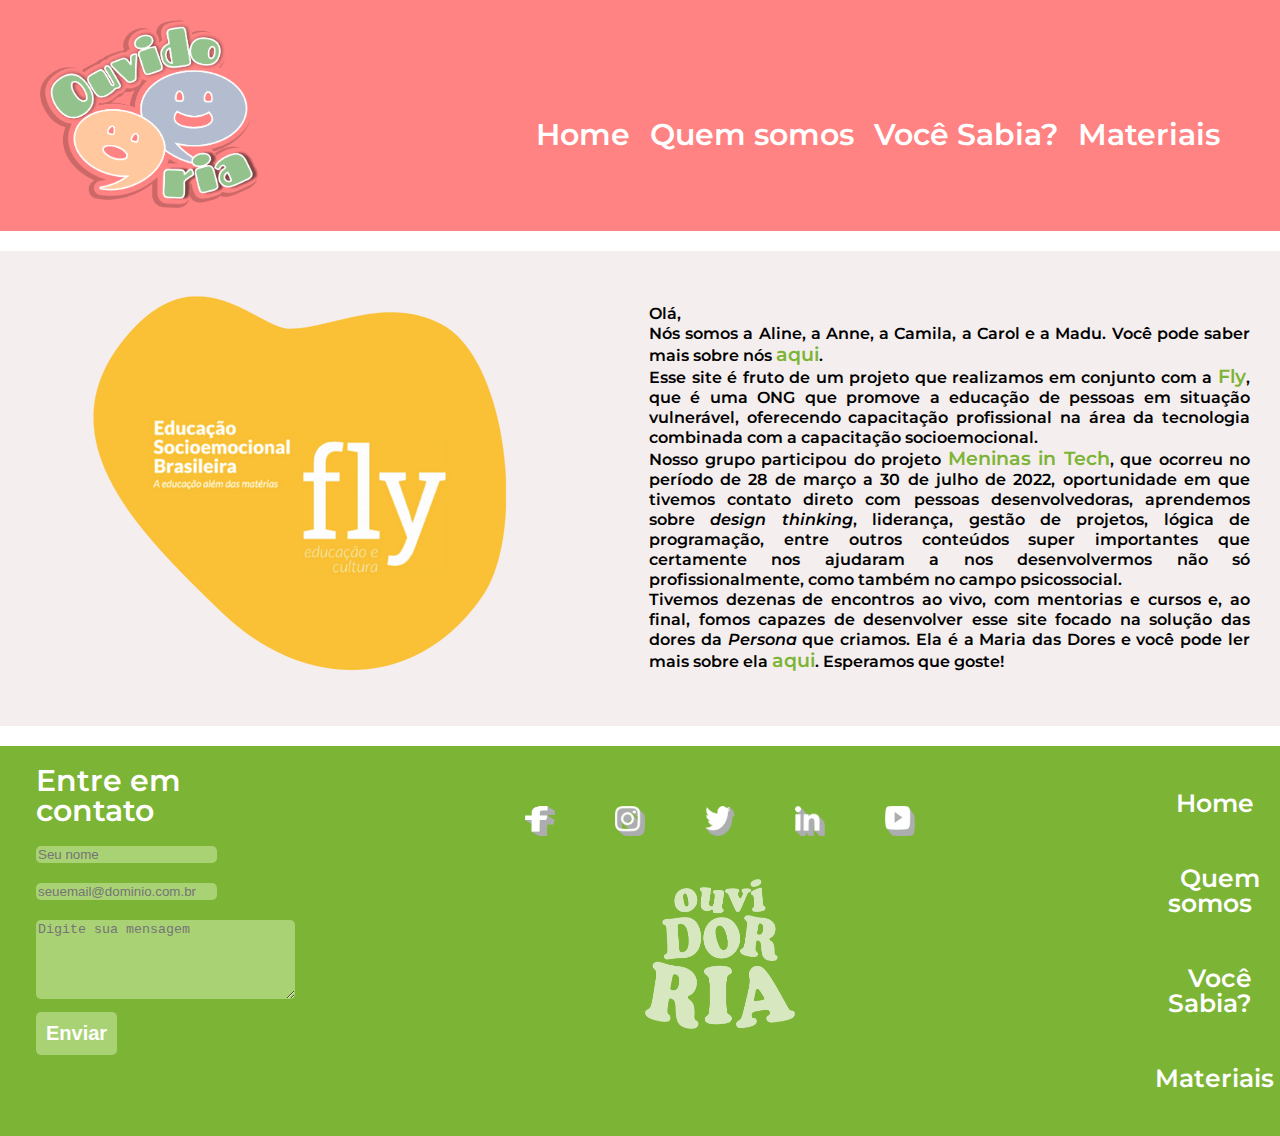
<file: src/index.html>
<!DOCTYPE html>
<html>
  <head>
    <meta charset="utf-8">
    <meta name="viewport" content="width=device-width, initial-scale=1">
    <title>Ouvidoria - MIT</title>
    <link href="https://fonts.googleapis.com/css?family=Open+Sans+Condensed:300|Sonsie+One" rel="stylesheet" type="text/css">
    <link rel="icon" href="./Ouvidoria.ico">
    <link rel="stylesheet" type="text/css" href="./CSSReset.css" />
    <link rel="stylesheet" href="./style.css">
    <style>
      @import url('https://fonts.googleapis.com/css2?family=Montserrat:wght@100&display=swap');
    </style>
  </head>

  <body>

    <!-- Esse é o cabeçalho (header) principal que vai ser usado em todas as páginas do nosso website -->
    <header>
      <div class="caixa">
        <h1><a href="./index.html"><img src="Ouvidoria.png" alt=""></a></h1>

        <nav>
          <ul class="menu-header">
            <li><a href="./index.html">Home</a></li>
            <li><a href="./quem-somos.html">Quem somos</a></li>
            <li><a href="./voce-sabia.html">Você Sabia?</a></li>
            <li><a href="./materiais.html">Materiais</a></li>
          </ul>
        </nav>
      </div>
    </header>

    <!-- Esse é o conteúdo principal da nossa página -->
    <main>
      <table>
        <tr class="conteudo">
          <td class="foto">
            <img src="./foto-fly.png" />
          </td>
          <td class="texto">
            <article>
              <h2>Olá,</h2>
              <p> Nós somos a Aline, a Anne, a Camila, a Carol e a Madu. Você pode saber mais sobre nós <a href="quem-somos.html">aqui</a>.</p>
              <p>Esse site é fruto de um projeto que realizamos em conjunto com a <a href="https://www.flyeducacao.org" target="_blank">Fly</a>, que é uma ONG que promove a educação de pessoas em situação vulnerável, oferecendo capacitação profissional na área da tecnologia combinada com a capacitação socioemocional.</p>
              <p>Nosso grupo participou do projeto <a href="https://www.flyeducacao.org/inscricao-meninas-in-tech" target="_blank">Meninas in Tech</a>, que ocorreu no período de 28 de março a 30 de julho de 2022, oportunidade em que tivemos contato direto com pessoas desenvolvedoras, aprendemos sobre <i>design thinking</i>, liderança, gestão de projetos, lógica de programação, entre outros conteúdos super importantes que certamente nos ajudaram a nos desenvolvermos não só profissionalmente, como também no campo psicossocial.</p>
              <p>Tivemos dezenas de encontros ao vivo, com mentorias e cursos e, ao final, fomos capazes de desenvolver esse site focado na solução das dores da <i>Persona</i> que criamos. Ela é a Maria das Dores e você pode ler mais sobre ela <a href="./maria-das-dores.jpg" target="_blank">aqui</a>. Esperamos que goste!</p>
            </article>
          </td>
        </tr>
      </table>

    </main>

    <!-- Esse é o rodapé principal que vai ser usado em todas as páginas do nosso website -->
    <footer>
      <div class="formulario">
        <p>Entre em contato</p>
        <form>
          <label for="nomecompleto"></label>
          <input type="text" required placeholder="Seu nome">

          <label for="email"></label>
          <input type="email" required placeholder="seuemail@dominio.com.br">

          <label for="mensagem"></label>
          <textarea cols="30" rows="5" required placeholder="Digite sua mensagem"></textarea>

          <input type="submit" value="Enviar" class="enviar">
        </form>
      </div>

      <div class="meio-rodape">
        <div class="social">
          <a href="https://www.facebook.com/flyeducacao" target="_blank"><img src="logo_facebook.png" alt=""></a>
          <a href="https://www.instagram.com/flyeducacao/" target="_blank"><img src="logo_instagram.png" alt=""></a>
          <a href="https://twitter.com/AluraOnline" target="_blank"><img src="logo_twitter.png" alt=""></a>
          <a href="https://www.linkedin.com/company/flyeducacao/" target="_blank"><img src="logo_linkedin.png" alt=""></a>
          <a href="https://youtu.be/FazXV16-Nuw" target="_blank"><img src="logo_youtube.png" alt=""></a>
        </div>

          <h1 class="logo-rodape"><a href="./index.html"><img src="ouviDORRIA.png" alt=""></a></h1>
      </div>

      <nav>
        <ul class="menu-footer">
          <li><a href="./index.html">Home</a></li>
          <li><a href="./quem-somos.html">Quem somos</a></li>
          <li><a href="./voce-sabia.html">Você Sabia?</a></li>
          <li><a href="./materiais.html">Materiais</a></li>
        </ul>
      </nav>
    </footer>

  </body>
</html>
</file>
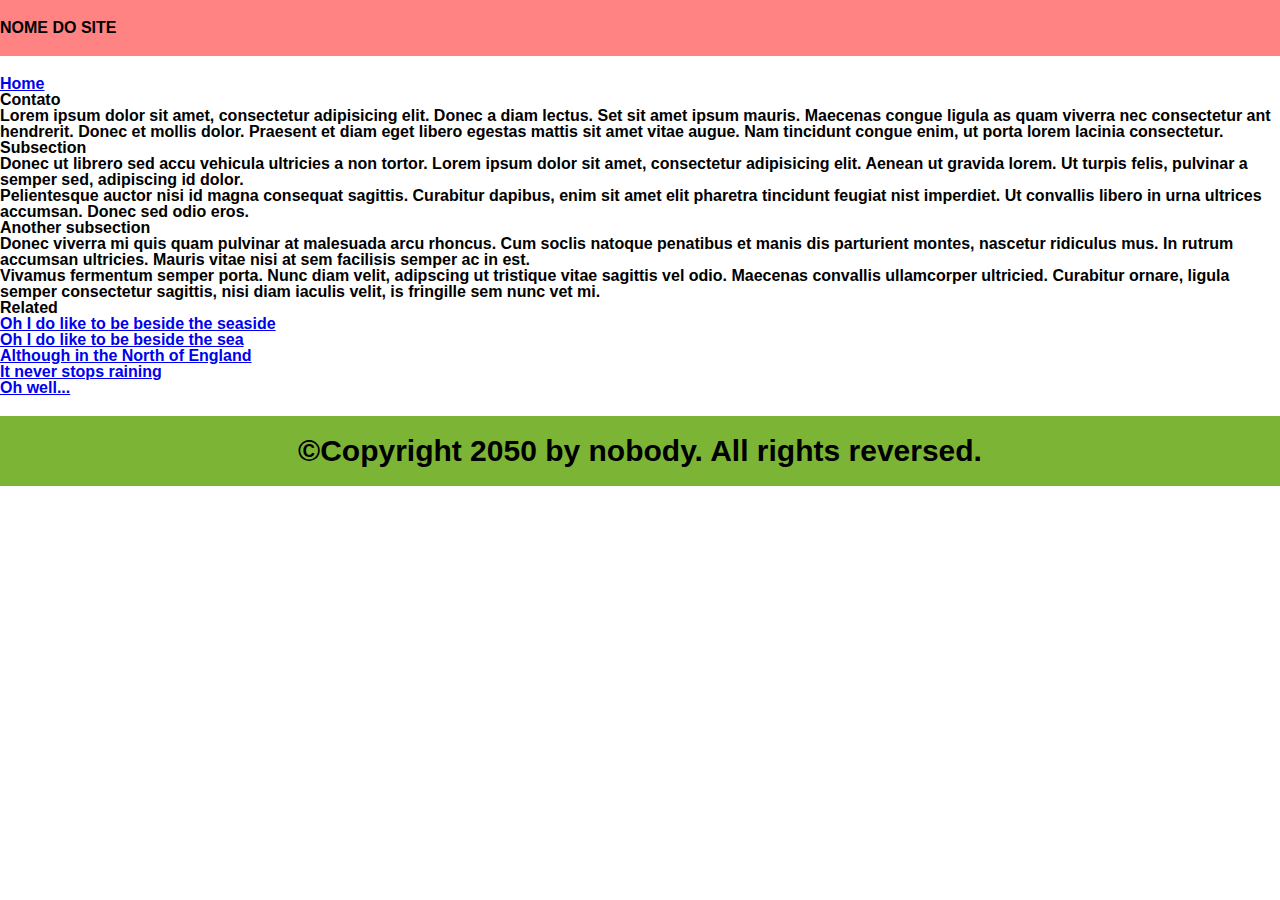
<file: src/contato.html>
<!DOCTYPE html>
<html>
  <head>
    <meta charset="utf-8">
    <meta name="viewport" content="width=device-width, initial-scale=1">
    <title>NOME DO SITE</title>
    <link href="https://fonts.googleapis.com/css?family=Open+Sans+Condensed:300|Sonsie+One" rel="stylesheet" type="text/css">
    <link rel="stylesheet" type="text/css" href="./CSSReset.css" />
    <link rel="stylesheet" href="./style.css">
  </head>

  <body>
    <!-- Esse é o cabeçalho (header) principal que vai ser usado em todas as páginas do nosso website -->

    <header>
      <h1>NOME DO SITE</h1>
    </header>
    <main>
      <li><a href="./index.html">Home</a></li>
      <!-- Contém um artigo -->
      <article>
        <h2> Contato </h2>

        <p>Lorem ipsum dolor sit amet, consectetur adipisicing elit. Donec a diam lectus. Set sit amet ipsum mauris. Maecenas congue ligula as quam viverra nec consectetur ant hendrerit. Donec et mollis dolor. Praesent et diam eget libero egestas mattis sit amet vitae augue. Nam tincidunt congue enim, ut porta lorem lacinia consectetur.</p>

        <h3>Subsection</h3>

        <p>Donec ut librero sed accu vehicula ultricies a non tortor. Lorem ipsum dolor sit amet, consectetur adipisicing elit. Aenean ut gravida lorem. Ut turpis felis, pulvinar a semper sed, adipiscing id dolor.</p>

        <p>Pelientesque auctor nisi id magna consequat sagittis. Curabitur dapibus, enim sit amet elit pharetra tincidunt feugiat nist imperdiet. Ut convallis libero in urna ultrices accumsan. Donec sed odio eros.</p>

        <h3>Another subsection</h3>

        <p>Donec viverra mi quis quam pulvinar at malesuada arcu rhoncus. Cum soclis natoque penatibus et manis dis parturient montes, nascetur ridiculus mus. In rutrum accumsan ultricies. Mauris vitae nisi at sem facilisis semper ac in est.</p>

        <p>Vivamus fermentum semper porta. Nunc diam velit, adipscing ut tristique vitae sagittis vel odio. Maecenas convallis ullamcorper ultricied. Curabitur ornare, ligula semper consectetur sagittis, nisi diam iaculis velit, is fringille sem nunc vet mi.</p>
      </article>

      <!-- O contéudo do elemento aside pode ser aninhado dentro do conteúdo do elemento main -->
      <aside>
        <h2>Related</h2>

        <ul>
          <li><a href="#">Oh I do like to be beside the seaside</a></li>
          <li><a href="#">Oh I do like to be beside the sea</a></li>
          <li><a href="#">Although in the North of England</a></li>
          <li><a href="#">It never stops raining</a></li>
          <li><a href="#">Oh well...</a></li>
        </ul>
      </aside>

    </main>

    <!-- Esse é o rodapé principal que vai ser usado em todas as páginas do nosso website -->

    <footer>
      <p>©Copyright 2050 by nobody. All rights reversed.</p>
    </footer>

  </body>
</html>
</file>
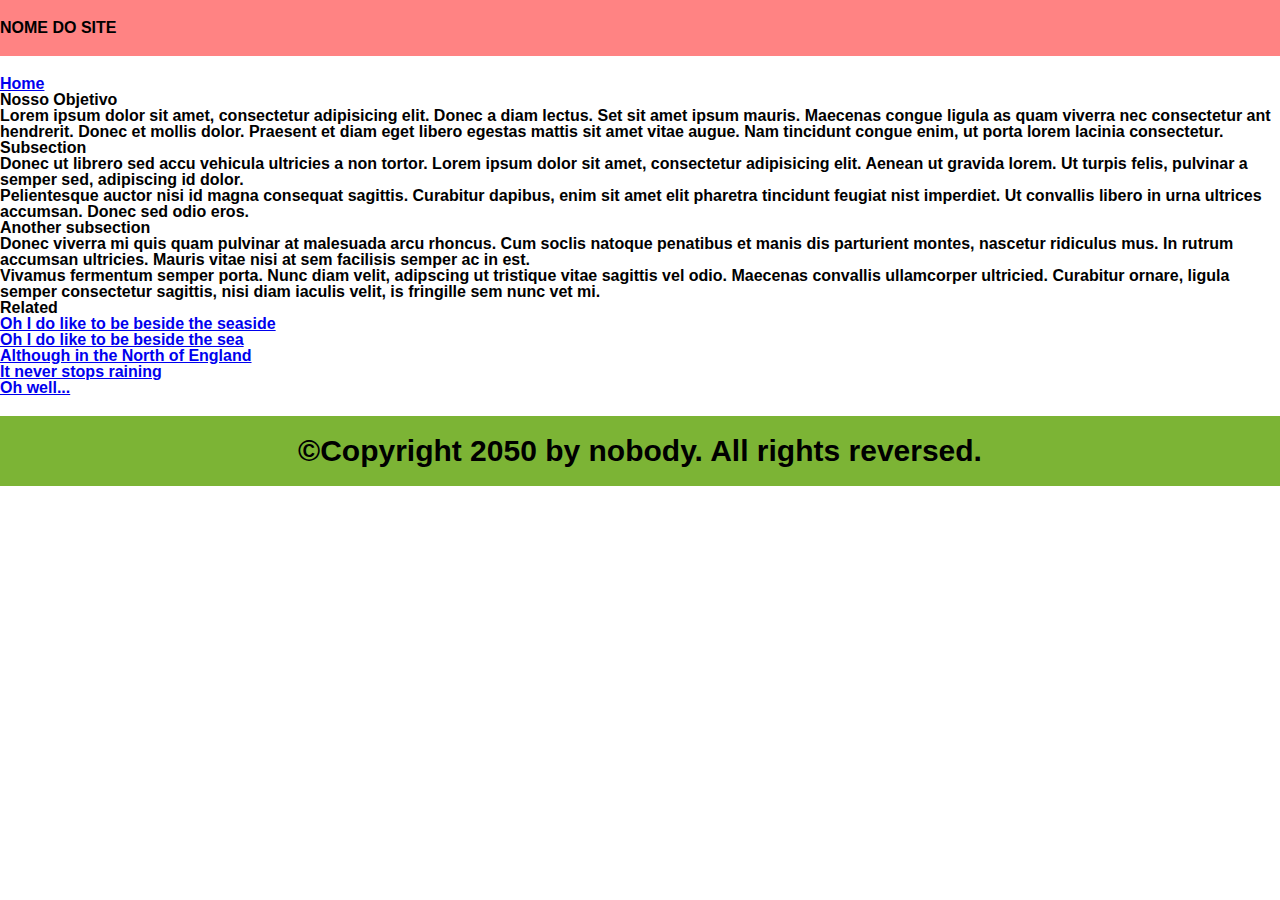
<file: src/nosso-objetivo.html>
<!DOCTYPE html>
<html>
  <head>
    <meta charset="utf-8">
    <meta name="viewport" content="width=device-width, initial-scale=1">
    <title>NOME DO SITE</title>
    <link href="https://fonts.googleapis.com/css?family=Open+Sans+Condensed:300|Sonsie+One" rel="stylesheet" type="text/css">
    <link rel="stylesheet" type="text/css" href="./CSSReset.css" />
    <link rel="stylesheet" href="./style.css">
  </head>

  <body>
    <!-- Esse é o cabeçalho (header) principal que vai ser usado em todas as páginas do nosso website -->

    <header>
      <h1>NOME DO SITE</h1>
    </header>
    <main>
      <li><a href="./index.html">Home</a></li>
      <!-- Contém um artigo -->
      <article>
        <h2> Nosso Objetivo </h2>

        <p>Lorem ipsum dolor sit amet, consectetur adipisicing elit. Donec a diam lectus. Set sit amet ipsum mauris. Maecenas congue ligula as quam viverra nec consectetur ant hendrerit. Donec et mollis dolor. Praesent et diam eget libero egestas mattis sit amet vitae augue. Nam tincidunt congue enim, ut porta lorem lacinia consectetur.</p>

        <h3>Subsection</h3>

        <p>Donec ut librero sed accu vehicula ultricies a non tortor. Lorem ipsum dolor sit amet, consectetur adipisicing elit. Aenean ut gravida lorem. Ut turpis felis, pulvinar a semper sed, adipiscing id dolor.</p>

        <p>Pelientesque auctor nisi id magna consequat sagittis. Curabitur dapibus, enim sit amet elit pharetra tincidunt feugiat nist imperdiet. Ut convallis libero in urna ultrices accumsan. Donec sed odio eros.</p>

        <h3>Another subsection</h3>

        <p>Donec viverra mi quis quam pulvinar at malesuada arcu rhoncus. Cum soclis natoque penatibus et manis dis parturient montes, nascetur ridiculus mus. In rutrum accumsan ultricies. Mauris vitae nisi at sem facilisis semper ac in est.</p>

        <p>Vivamus fermentum semper porta. Nunc diam velit, adipscing ut tristique vitae sagittis vel odio. Maecenas convallis ullamcorper ultricied. Curabitur ornare, ligula semper consectetur sagittis, nisi diam iaculis velit, is fringille sem nunc vet mi.</p>
      </article>

      <!-- O contéudo do elemento aside pode ser aninhado dentro do conteúdo do elemento main -->
      <aside>
        <h2>Related</h2>

        <ul>
          <li><a href="#">Oh I do like to be beside the seaside</a></li>
          <li><a href="#">Oh I do like to be beside the sea</a></li>
          <li><a href="#">Although in the North of England</a></li>
          <li><a href="#">It never stops raining</a></li>
          <li><a href="#">Oh well...</a></li>
        </ul>
      </aside>

    </main>

    <!-- Esse é o rodapé principal que vai ser usado em todas as páginas do nosso website -->

    <footer>
      <p>©Copyright 2050 by nobody. All rights reversed.</p>
    </footer>

  </body>
</html>
</file>
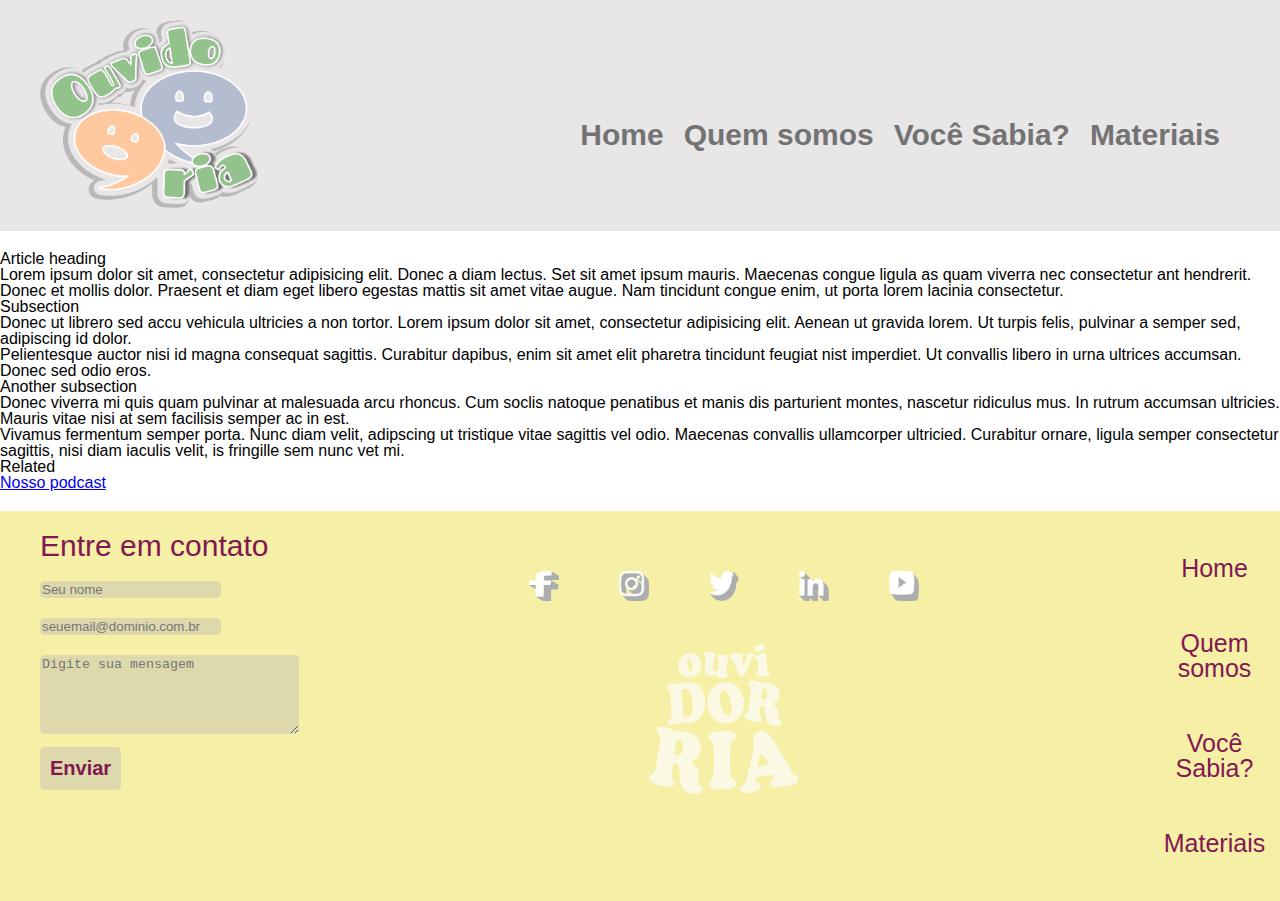
<file: src/opção2index.html>
<!DOCTYPE html>
<html>
  <head>
    <meta charset="utf-8">
    <meta name="viewport" content="width=device-width, initial-scale=1">
    <title>Ouvidoria - MIT</title>
    <link href="https://fonts.googleapis.com/css?family=Open+Sans+Condensed:300|Sonsie+One" rel="stylesheet" type="text/css">
    <link rel="stylesheet" type="text/css" href="./CSSReset.css" />
    <link rel="stylesheet" href="./opção2index.css">
  </head>

  <body>

    <!-- Esse é o cabeçalho (header) principal que vai ser usado em todas as páginas do nosso website -->
    <header>
      <div class="caixa">
        <h1><a href="./index.html"><img src="Ouvidoria.png" alt=""></a></h1>

        <nav>
          <ul class="menu-header">
            <li><a href="./index.html">Home</a></li>
            <li><a href="./quem-somos.html">Quem somos</a></li>
            <li><a href="./voce-sabia.html">Você Sabia?</a></li>
            <li><a href="./materiais.html">Materiais</a></li>
          </ul>
        </nav>
      </div>    
    </header>

    <!-- Esse é o conteúdo principal da nossa página -->
    <main>

      <!-- Contém um artigo -->
      <article>
        <h2>Article heading</h2>

        <p>Lorem ipsum dolor sit amet, consectetur adipisicing elit. Donec a diam lectus. Set sit amet ipsum mauris. Maecenas congue ligula as quam viverra nec consectetur ant hendrerit. Donec et mollis dolor. Praesent et diam eget libero egestas mattis sit amet vitae augue. Nam tincidunt congue enim, ut porta lorem lacinia consectetur.</p>

        <h3>Subsection</h3>

        <p>Donec ut librero sed accu vehicula ultricies a non tortor. Lorem ipsum dolor sit amet, consectetur adipisicing elit. Aenean ut gravida lorem. Ut turpis felis, pulvinar a semper sed, adipiscing id dolor.</p>

        <p>Pelientesque auctor nisi id magna consequat sagittis. Curabitur dapibus, enim sit amet elit pharetra tincidunt feugiat nist imperdiet. Ut convallis libero in urna ultrices accumsan. Donec sed odio eros.</p>

        <h3>Another subsection</h3>

        <p>Donec viverra mi quis quam pulvinar at malesuada arcu rhoncus. Cum soclis natoque penatibus et manis dis parturient montes, nascetur ridiculus mus. In rutrum accumsan ultricies. Mauris vitae nisi at sem facilisis semper ac in est.</p>

        <p>Vivamus fermentum semper porta. Nunc diam velit, adipscing ut tristique vitae sagittis vel odio. Maecenas convallis ullamcorper ultricied. Curabitur ornare, ligula semper consectetur sagittis, nisi diam iaculis velit, is fringille sem nunc vet mi.</p>
      </article>

      <!-- O contéudo do elemento aside pode ser aninhado dentro do conteúdo do elemento main -->
      <aside>
        <h2>Related</h2>

        <ul>
          <li><a href="#">Nosso podcast</a></li>
        </ul>
      </aside>

    </main>

    <!-- Esse é o rodapé principal que vai ser usado em todas as páginas do nosso website -->

    <footer>
      <div class="formulario">
        <p>Entre em contato</p>
        <form>
          <label for="nomecompleto"></label>
          <input type="text" required placeholder="Seu nome">

          <label for="email"></label>
          <input type="email" required placeholder="seuemail@dominio.com.br">

          <label for="mensagem"></label>
          <textarea cols="30" rows="5" required placeholder="Digite sua mensagem"></textarea>

          <input type="submit" value="Enviar" class="enviar">
        </form>
      </div>
      
      <div class="meio-rodape">
        <div class="social">
          <a href="https://www.facebook.com/flyeducacao"><img src="logo_facebook.png" alt=""></a>
          <a href="https://www.instagram.com/flyeducacao/"><img src="logo_instagram.png" alt=""></a>
          <a href="https://twitter.com/AluraOnline"><img src="logo_twitter.png" alt=""></a>
          <a href="https://www.linkedin.com/company/flyeducacao/"><img src="logo_linkedin.png" alt=""></a>
          <a href="https://youtu.be/FazXV16-Nuw"><img src="logo_youtube.png" alt=""></a>
        </div>

          <h1 class="logo-rodape"><a href="./index.html"><img src="ouviDORRIA.png" alt=""></a></h1>  
      </div>     
      
      <nav>
        <ul class="menu-footer">
          <li><a href="./index.html">Home</a></li>
          <li><a href="./quem-somos.html">Quem somos</a></li>
          <li><a href="./voce-sabia.html">Você Sabia?</a></li>
          <li><a href="./materiais.html">Materiais</a></li>
        </ul>
      </nav>
    </footer>

  </body>
</html>
</file>
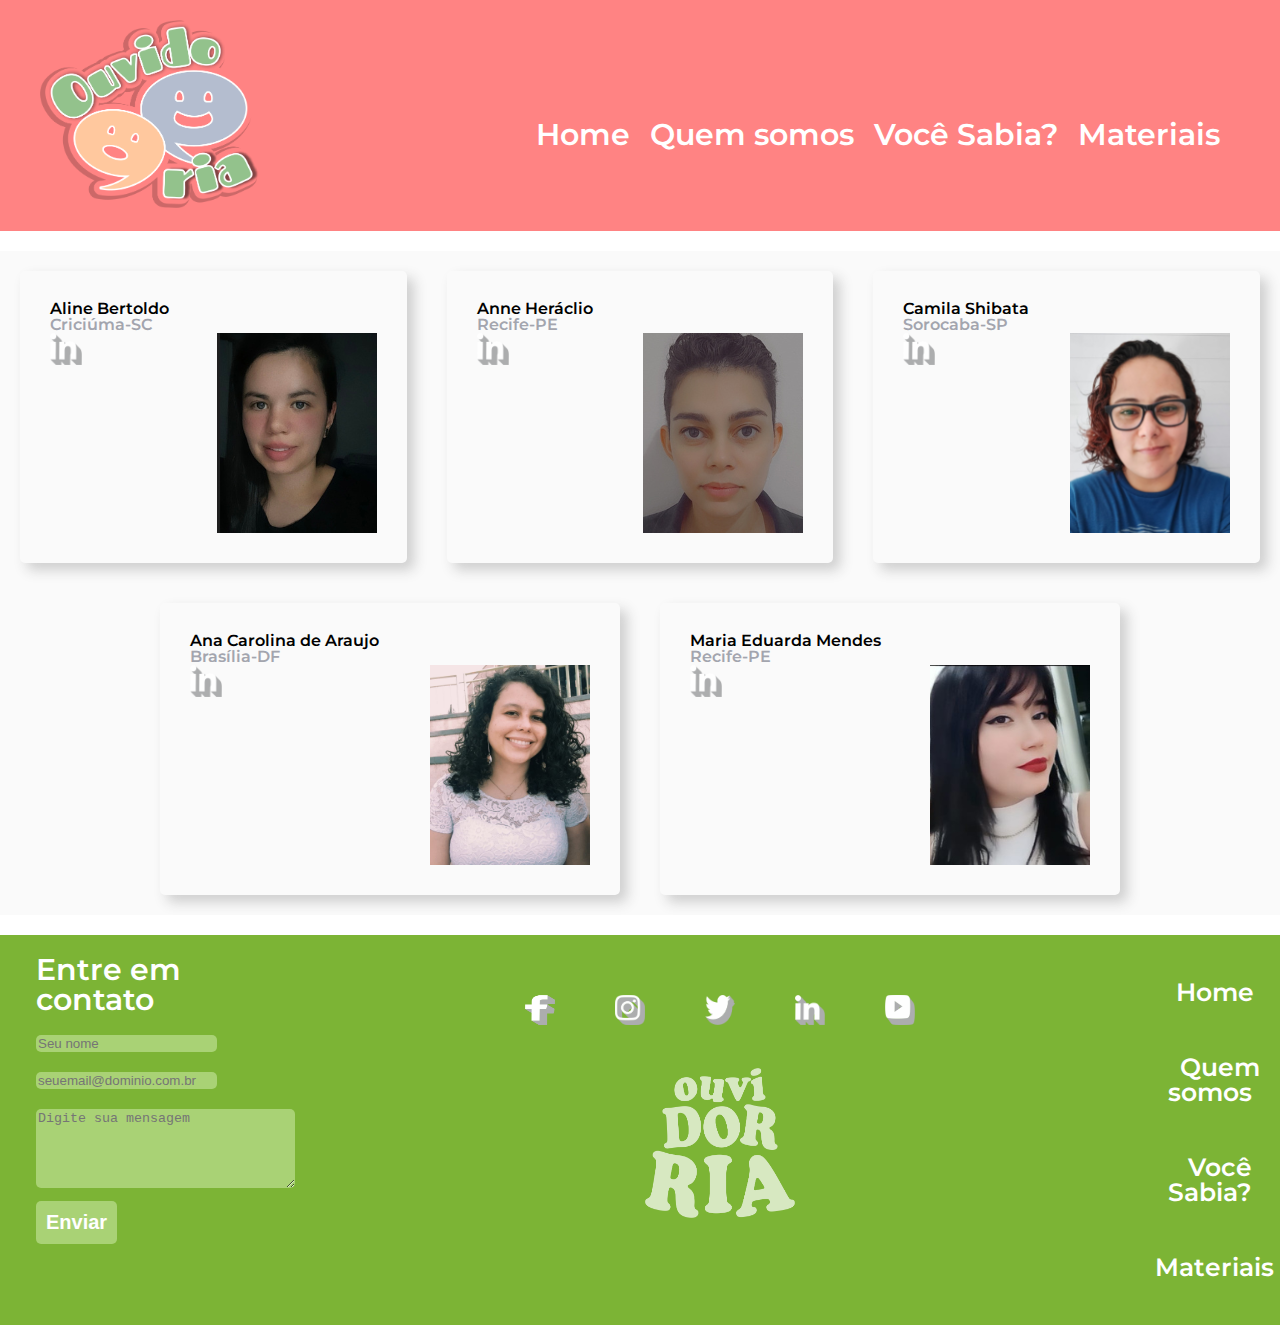
<file: src/quem-somos.html>
<!DOCTYPE html>
<html>
  <head>
    <meta charset="utf-8">
    <meta name="viewport" content="width=device-width, initial-scale=1">
    <title>Ouvidoria - MIT</title>
    <link href="https://fonts.googleapis.com/css?family=Open+Sans+Condensed:300|Sonsie+One" rel="stylesheet" type="text/css">
    <link rel="icon" href="./Ouvidoria.ico">
    <link rel="stylesheet" type="text/css" href="./CSSReset.css" />
    <link rel="stylesheet" href="./style.css">
    <style>
      @import url('https://fonts.googleapis.com/css2?family=Montserrat:wght@100&display=swap');
    </style>
  </head>

  <body>
    <!-- Esse é o cabeçalho (header) principal que vai ser usado em todas as páginas do nosso website -->
    <header>
      <div class="caixa">
        <h1><a href="./index.html"><img src="Ouvidoria.png" alt=""></a></h1>

        <nav>
          <ul class="menu-header">
            <li><a href="./index.html">Home</a></li>
            <li><a href="./quem-somos.html">Quem somos</a></li>
            <li><a href="./voce-sabia.html">Você Sabia?</a></li>
            <li><a href="./materiais.html">Materiais</a></li>
          </ul>
        </nav>
      </div>
    </header>

    <main class="quem-somos">
      <div class="row">
        <div class="card">
          <h2>Aline Bertoldo</h2>
          <p>Criciúma-SC</p>
          <img class="image-quem-somos" src="aline.jpg" alt="foto da Aline" />
          <a class="lkd" href="https://www.linkedin.com/in/aline-bertoldo/"target="_blank"
          ><img src="logo_linkedin.png" alt=""
        /> </a>
        </div>

        <div class="card">
          <h2>Anne Heráclio</h2>
          <p>Recife-PE</p>
          <img class="image-quem-somos" src="anne.jpeg" alt="foto da Anne" />
          <a class="lkd" href="https://www.linkedin.com/in/anne-her%C3%A1clio-248561163"target="_blank"
          ><img src="logo_linkedin.png" alt=""
        /> </a>
        </div>

        <div class="card">
          <h2>Camila Shibata</h2>
          <p>Sorocaba-SP</p>
          <img class="image-quem-somos" src="camila.jpg" alt="foto da Camila" />
          <a class="lkd" href="https://www.linkedin.com/in/shibatacamila"target="_blank"
          ><img src="logo_linkedin.png" alt=""
        /> </a>
        </div>
      </div>
      <div class="row">
        <div class="card">
          <h2>Ana Carolina de Araujo</h2>
          <p>Brasília-DF</p>
          <img class="image-quem-somos" src="carol.jpg" alt="foto da Carol" />
          <a class="lkd" href="https://www.linkedin.com/in/carol-ina/"target="_blank"
          ><img src="logo_linkedin.png" alt=""
        /> </a>
        </div>

        <div class="card">
          <h2>Maria Eduarda Mendes</h2>
          <p>Recife-PE</p>
          <img class="image-quem-somos" src="madu.jpg" alt="foto da Madu" />
          <a class="lkd" href="https://www.linkedin.com/in/maria-eduarda-mendes-desenvolvedora/"target="_blank"
          ><img src="logo_linkedin.png" alt=""
        /> </a>
        </div>
      </div>
    </main>

    <!-- Esse é o rodapé principal que vai ser usado em todas as páginas do nosso website -->
    <footer>
      <div class="formulario">
        <p>Entre em contato</p>
        <form>
          <label for="nomecompleto"></label>
          <input type="text" required placeholder="Seu nome" />

          <label for="email"></label>
          <input type="email" required placeholder="seuemail@dominio.com.br" />

          <label for="mensagem"></label>
          <textarea
            cols="30"
            rows="5"
            required
            placeholder="Digite sua mensagem"
          ></textarea>

          <input type="submit" value="Enviar" class="enviar" />
        </form>
      </div>

      <div class="meio-rodape">
        <div class="social">
          <a href="https://www.facebook.com/flyeducacao" target="_blank"
            ><img src="logo_facebook.png" alt=""
          /></a>
          <a href="https://www.instagram.com/flyeducacao/" target="_blank"
            ><img src="logo_instagram.png" alt=""
          /></a>
          <a href="https://twitter.com/AluraOnline" target="_blank"
            ><img src="logo_twitter.png" alt=""
          /></a>
          <a
            href="https://www.linkedin.com/company/flyeducacao/"
            target="_blank"
            ><img src="logo_linkedin.png" alt=""
          /></a>
          <a href="https://youtu.be/FazXV16-Nuw" target="_blank"
            ><img src="logo_youtube.png" alt=""
          /></a>
        </div>

        <h1 class="logo-rodape">
          <a href="./index.html"><img src="ouviDORRIA.png" alt="" /></a>
        </h1>
      </div>

      <nav>
        <ul class="menu-footer">
          <li><a href="./index.html">Home</a></li>
          <li><a href="./quem-somos.html">Quem somos</a></li>
          <li><a href="./voce-sabia.html">Você Sabia?</a></li>
          <li><a href="./materiais.html">Materiais</a></li>
        </ul>
      </nav>
    </footer>
  </body>
</html>
</file>
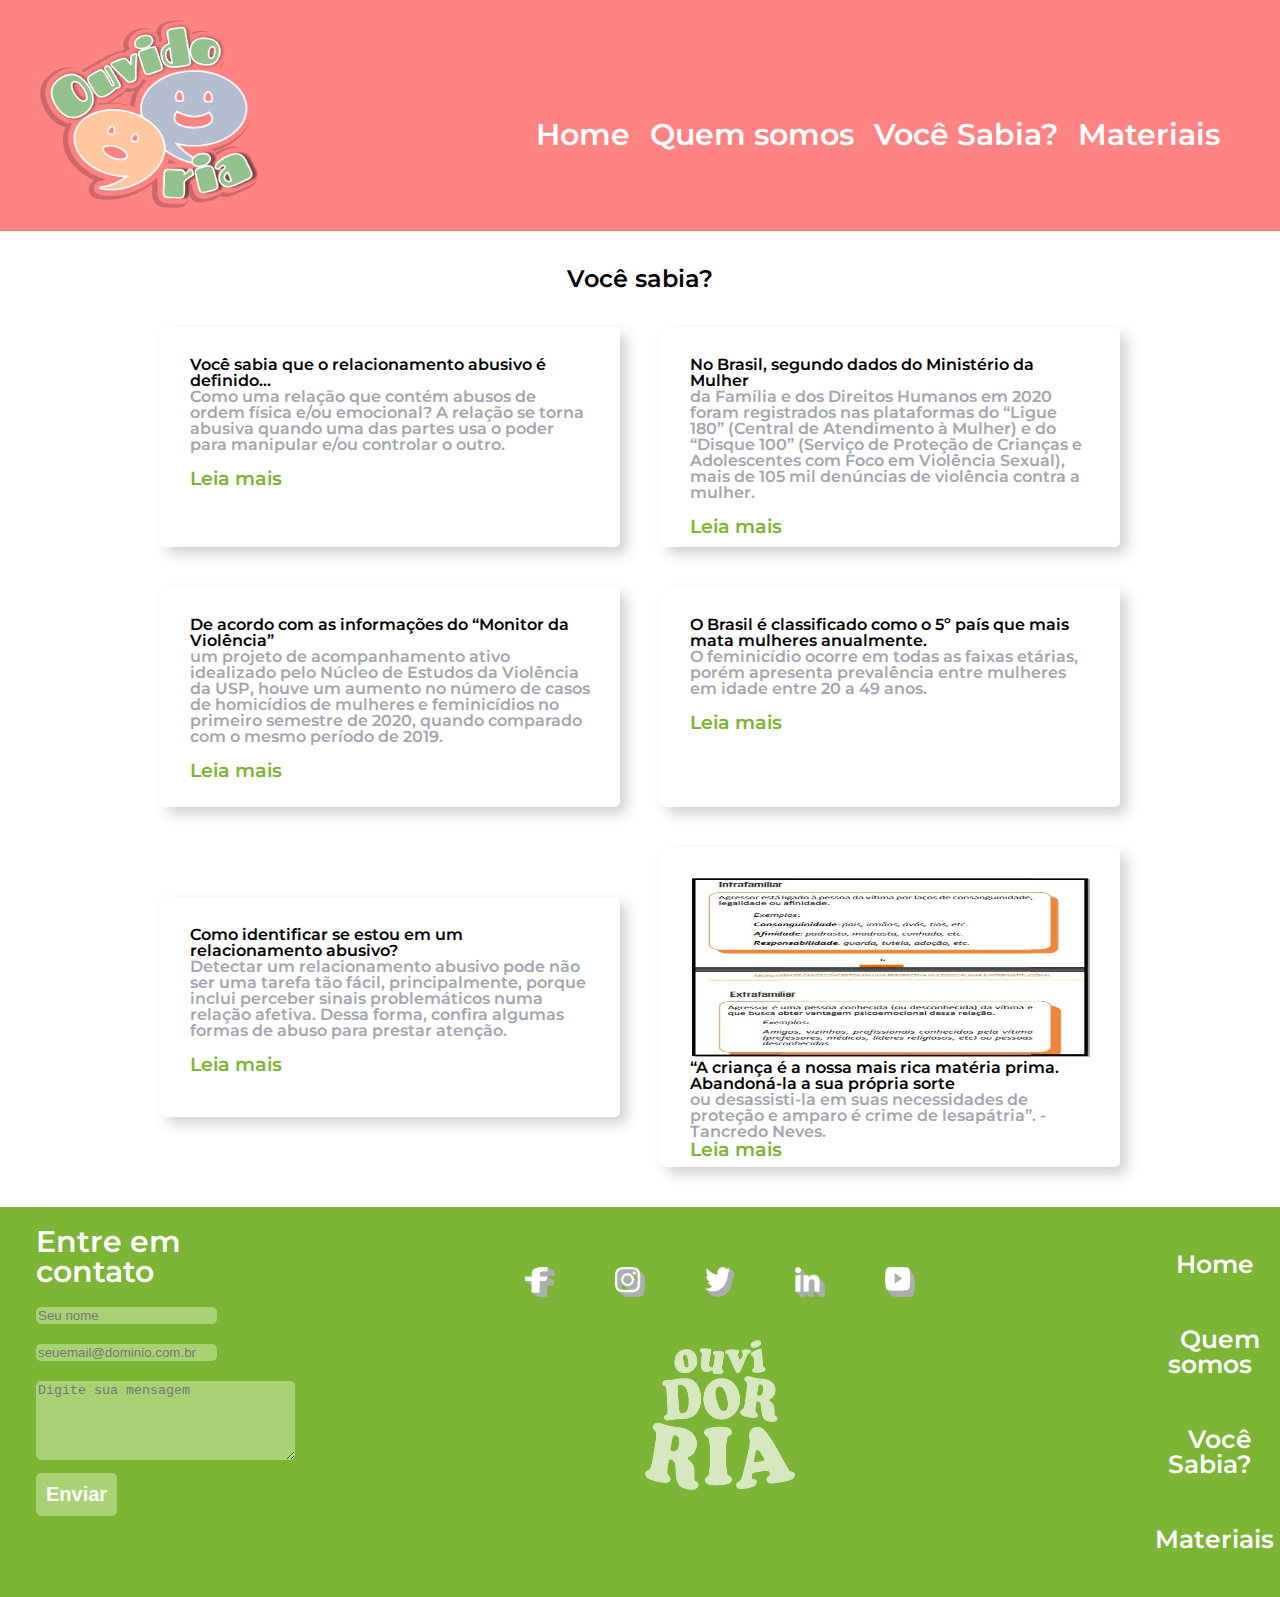
<file: src/voce-sabia.html>
<!DOCTYPE html>
<html>
  <head>
    <meta charset="utf-8">
    <meta name="viewport" content="width=device-width, initial-scale=1">
    <title>Ouvidoria - MIT</title>
    <link href="https://fonts.googleapis.com/css?family=Open+Sans+Condensed:300|Sonsie+One" rel="stylesheet" type="text/css">
    <link rel="icon" href="./Ouvidoria.ico">
    <link rel="stylesheet" type="text/css" href="./CSSReset.css" />
    <link rel="stylesheet" href="./style.css">
    <style>
      @import url('https://fonts.googleapis.com/css2?family=Montserrat:wght@100&display=swap');
    </style>
  </head>

  <body>

    <!-- Esse é o cabeçalho (header) principal que vai ser usado em todas as páginas do nosso website -->
    <header>
      <div class="caixa">
        <h1><a href="./index.html"><img src="Ouvidoria.png" alt=""></a></h1>

        <nav>
          <ul class="menu-header">
            <li><a href="./index.html">Home</a></li>
            <li><a href="./quem-somos.html">Quem somos</a></li>
            <li><a href="./voce-sabia.html">Você Sabia?</a></li>
            <li><a href="./materiais.html">Materiais</a></li>
          </ul>
        </nav>
      </div>
    </header>

    <main>
      <h3><br><div class="titulo-vc-sabia">Você sabia?</div></br></h3>
        <div class="row">
          <div class="card-vc-sabia">
            <h2>Você sabia que o relacionamento abusivo é definido...</h2>
            <p>Como uma relação que contém abusos de ordem física e/ou emocional? A relação se torna abusiva quando uma das partes usa o poder para manipular e/ou controlar o outro.</p>
            <br><a href="https://repositorio.animaeducacao.com.br/bitstream/ANIMA/22763/1/Gomes%20%26%20Primo%20%282021%29.pdf" target="_blank">Leia mais</a></br>
          </div>

          <div class="card-vc-sabia">
            <h2>No Brasil, segundo dados do Ministério da Mulher</h2>
            <p>da Família e dos Direitos Humanos em 2020 foram registrados nas plataformas do “Ligue 180” (Central de Atendimento à Mulher) e do “Disque 100” (Serviço de Proteção de Crianças e Adolescentes com Foco em Violência Sexual), mais de 105 mil denúncias de violência contra a mulher.</p>
            <br><a href="https://repositorio.animaeducacao.com.br/bitstream/ANIMA/22763/1/Gomes%20%26%20Primo%20%282021%29.pdf" target="_blank">Leia mais</a></br>
          </div>
        </div>
        <div class="row">
          <div class="card-vc-sabia">
            <h2>De acordo com as informações do “Monitor da Violência”</h2>
            <p>um projeto de acompanhamento ativo idealizado pelo Núcleo de Estudos da Violência da USP, houve um aumento no número de casos de homicídios de mulheres e feminicídios no primeiro semestre de 2020, quando comparado com o mesmo período de 2019. </p>
            <br><a href="https://repositorio.animaeducacao.com.br/bitstream/ANIMA/22763/1/Gomes%20%26%20Primo%20%282021%29.pdf" target="_blank">Leia mais</a></br>
          </div>
          <div class="card-vc-sabia">
            <h2>O Brasil é classificado como o 5º país que mais mata mulheres anualmente.</h2>
            <p>O feminicídio ocorre em todas as faixas etárias, porém apresenta prevalência entre mulheres em idade entre 20 a 49 anos.</p>
            <br><a href="https://repositorio.animaeducacao.com.br/bitstream/ANIMA/22763/1/Gomes%20%26%20Primo%20%282021%29.pdf" target="_blank">Leia mais</a></br>
          </div>
        </div>
        <div class="row">
          <div class="card-vc-sabia">
            <h2>Como identificar se estou em um relacionamento abusivo?</h2>
            <p>Detectar um relacionamento abusivo pode não ser uma tarefa tão fácil, principalmente, porque inclui perceber sinais problemáticos numa relação afetiva. Dessa forma, confira algumas formas de abuso para prestar atenção.</p>
            <br><a href="https://www.telavita.com.br/blog/relacionamento-abusivo/" target="_blank">Leia mais</a></br>
          </div>

          <div class="card-vc-sabia-infantil">
            <img class="image-vc-sabia" src="violencia infantil.JPG" alt="" />
            <h2>“A criança é a nossa mais rica matéria prima. Abandoná-la a sua própria sorte</h2>
            <p>ou desassisti-la em suas necessidades de proteção e amparo é crime de lesapátria”. - Tancredo Neves.</p>
            <p><a href="https://repositorio.animaeducacao.com.br/bitstream/ANIMA/23485/1/EFEITOS%20COLATERAIS%20DA%20PANDEMIA%20DA%20COVID-19%20EM%20CASOS%20DE%20ABUSO%20SEXUAL%20INFANTIL%20.pdf" target="_blank">Leia mais</a></p>
        </div>
      </div>
  </ul>
    </main>

    <!-- Esse é o rodapé principal que vai ser usado em todas as páginas do nosso website -->
    <footer>
      <div class="formulario">
        <p>Entre em contato</p>
        <form>
          <label for="nomecompleto"></label>
          <input type="text" required placeholder="Seu nome">

          <label for="email"></label>
          <input type="email" required placeholder="seuemail@dominio.com.br">

          <label for="mensagem"></label>
          <textarea cols="30" rows="5" required placeholder="Digite sua mensagem"></textarea>

          <input type="submit" value="Enviar" class="enviar">
        </form>
      </div>

      <div class="meio-rodape">
        <div class="social">
          <a href="https://www.facebook.com/flyeducacao" target="_blank"><img src="logo_facebook.png" alt=""></a>
          <a href="https://www.instagram.com/flyeducacao/" target="_blank"><img src="logo_instagram.png" alt=""></a>
          <a href="https://twitter.com/AluraOnline" target="_blank"><img src="logo_twitter.png" alt=""></a>
          <a href="https://www.linkedin.com/company/flyeducacao/" target="_blank"><img src="logo_linkedin.png" alt=""></a>
          <a href="https://youtu.be/FazXV16-Nuw" target="_blank"><img src="logo_youtube.png" alt=""></a>
        </div>

          <h1 class="logo-rodape"><a href="./index.html"><img src="ouviDORRIA.png" alt=""></a></h1>
      </div>

      <nav>
        <ul class="menu-footer">
          <li><a href="./index.html">Home</a></li>
          <li><a href="./quem-somos.html">Quem somos</a></li>
          <li><a href="./voce-sabia.html">Você Sabia?</a></li>
          <li><a href="./materiais.html">Materiais</a></li>
        </ul>
      </nav>
    </footer>

  </body>
</html>
</file>
<file: src/style.css>
head, body, footer {
  font-family: 'Montserrat', sans-serif;
  font-weight: 600;
}

header {
  background: #FF8383;
  padding: 20px 0;
  margin: 0 0 20px 0;
}

header h1 a img {
  width: 220px;
  margin: 0 0 0 40px;
}

.caixa {
  position: relative;
  width: 100%;
  margin: 0 auto;
}

.menu-header {
  display: inline-flex;
  position: absolute;
  right: 50px;
  top: 100px;
}

.menu-header a {
  color: #ffffff;
  font-weight: light !important;
  font-size: 30px !important;
  text-decoration: none !important;
  margin: 0 10px 0 10px !important;
}


.menu-header li a:hover {
  color:#7CB435;
  -moz-box-shadow:0 3px 10px 0 #ffffff !important;
  -webkit-box-shadow:0 3px 10px 0 #ffffff !important;
  text-shadow:0px 0px 5px #ffffff !important;
  text-decoration: underline !important;
}

body {
  justify-content: space-evenly;
  margin: auto;
}

table{
  width: 100%;
  align-items: center;
  text-align: justify;
  line-height: 20px;
}

article a{
  color:#7CB435;
  text-decoration: dashed;
  font-size: larger;
}

article a:hover{
  color:#FF8383;
  -moz-box-shadow:0 3px 10px 0 #ffffff;
  -webkit-box-shadow:0 3px 10px 0 #ffffff;
  text-shadow:0px 0px 5px #ffffff;
  text-decoration: underline;
}

.conteudo{
  display: flex;
  align-items: center;
  justify-content: center;
  background-color: #f5eeee;
}


.foto{
  display: flex;
  align-items: center;
  justify-content: center;
  padding: 30px;
}

.texto{
  display: flex;
  align-items: right;
  justify-content: space-around;
  box-sizing: border-box;
  width: 100%;
  padding: 30px;
}
.lkd img{
  height: 2em;
}
i {
  font-style: italic;
}


footer {
  background: #7CB435;
  width: 100%;
  padding: 20px 0;
  margin: 20px 0 0 0;
  display: inline-flex;
  justify-content: center;
}

footer p {
  font-size: 30px;
}

.formulario {
  margin: 0 0 0 40px;
  color: #ffffff;
}

form label {
  display: block;
  padding: 10px 0 10px 0;
}

.enviar {
  display: block;
  padding: 10px;
  margin: 10px 0 0 0;
  color: #ffffff;
  font-weight: bold;
  font-size: 20px;
  transition: 2s all;
  cursor: pointer;
}

.enviar:hover {
  background: #FF8383;
  transform: scale(1.2);
}

input, textarea {
  background: #A9D275;
  border: none;
  border-radius: 5px;
}

footer h1 a img {
  width: 150px;
  height: 150px;
  margin: 0 0 0 150px;
}

.meio-rodape {
  display: block;
  margin: 0 200px;
}

.social {
  margin: 40px 0;
  display: inline-flex;
}

.social a img {
  width: 30px;
  height: 30px;
  display: inline-flex;
  padding: 0 30px;
}

.menu-footer li {
  text-align: center;
  padding: 25px 0;
}

.menu-footer li a {
  color: #ffffff;
  font-size: 25px;
  text-decoration: none;
  margin: 0 10px 0 10px;
  transition: 1s all;
}

.menu-footer li a:hover {
  color:#FF8383;
  -moz-box-shadow:0 3px 10px 0 #ffffff;
  -webkit-box-shadow:0 3px 10px 0 #ffffff;
  text-shadow:0px 0px 5px #ffffff;
  text-decoration: underline;
}


.quem-somos {
  background-color: #fafafa;
}

.row {
  display: flex;
  justify-content: center;
  align-items: center;
}

.card {
  border-radius: 5px;
  box-shadow: 7px 7px 13px 0px rgba(50, 50, 50, 0.22);
  padding: 30px;
  margin: 20px;
  width: 400px;
  transition: all 0.3s ease-out;
}

.card:hover {
  transform: translateY(-5px);
  cursor: pointer;
}

.card p {
  color: #a3a5ae;
  font-size: 16px;
}

.titulo-vc-sabia {
    text-align: center;
    font-size: 24px;
}

.card-vc-sabia {
  border-radius: 5px;
  box-shadow: 7px 7px 13px 0px rgba(50, 50, 50, 0.22);
  padding: 30px;
  margin: 20px;
  width: 400px;
  height: 160px;
  transition: all 0.3s ease-out;
}

.card-vc-sabia-infantil {
  border-radius: 5px;
  box-shadow: 7px 7px 13px 0px rgba(50, 50, 50, 0.22);
  padding: 30px;
  margin: 20px;
  width: 400px;
  height: 260px;
  transition: all 0.3s ease-out;
}

.card-vc-sabia-infantil:hover {
    transform: translateY(-5px);
    cursor: pointer;
  }

.card-vc-sabia:hover {
  transform: translateY(-5px);
  cursor: pointer;
}

.card-vc-sabia-infantil p {
    color: #a3a5ae;
    font-size: 16px;
  }

  .card-vc-sabia-infantil a{
    color:#7CB435;
    text-decoration: dashed;
    font-size: larger;
  }

  .card-vc-sabia-infantil a:hover{
    color:#FF8383;
    -moz-box-shadow:0 3px 10px 0 #ffffff;
    -webkit-box-shadow:0 3px 10px 0 #ffffff;
    text-shadow:0px 0px 5px #ffffff;
    text-decoration: underline;
  }

.card-vc-sabia p {
  color: #a3a5ae;
  font-size: 16px;
}

.image-vc-sabia {
  width: 100%;
  height: 180px;
}


.image-quem-somos {
  float: right;
  width: 160px;
  height: 200px;
}

.card-vc-sabia a{
  color:#7CB435;
  text-decoration: dashed;
  font-size: larger;
}

.card-vc-sabia a:hover{
  color:#FF8383;
  -moz-box-shadow:0 3px 10px 0 #ffffff;
  -webkit-box-shadow:0 3px 10px 0 #ffffff;
  text-shadow:0px 0px 5px #ffffff;
  text-decoration: underline;
}

.infografico{
  height: 80%;
  width: 100%;
}

.container-abuso-infantil, .container-relacionamento-abusivo{
  height: 800px;
  display: flex;
}

.container-relacionamento-abusivo{
  margin-top: 30px;
  background-color: #F6F0A6;
}

.img-relacionamento-abusivo{
  display:  flex;
  justify-content: center;
  align-items: center;
}

.container-cards{
  display:  flex;
  flex-direction: column;
  justify-content: center;
  align-items: center;
  margin: 30px;
  width: 80%;
  gap: 25px;
}

.card-topico{
  width: 80%;
  height: 100px;
  border: 2px solid #47403A;
  display:  flex;
  justify-content: center;
  align-items: center;
}

.pink{
  background-color: #FF6A6E
}

.blue{
  background-color: #44B5BB
}

.podcast {
  display:  flex;
  justify-content: center;
  flex-direction: row;
  align-items: center;
  margin-top: 30px;
}

.titulo-relacionamento {
  margin-top: 30px;
}

.infografico-container{
  width: 100%;
  height: 800px;
  background-color: #A5C8DE;
}

.primeira-div-relacionamento, .segunda-div{
  display: flex;
  flex-direction: row;
  align-items: center;
  justify-content: center;
  gap: 60px;
}

.segunda-div{
  margin-top: 30px;
}

.conteudo-abuso-infantil {
  height: 80%;
  width: 400px;
  padding: 0px 30px 0px 30px;
}

.container-img-relacionamento{
  display: flex;
  align-items: center;
  justify-content: center;
}

#img-div1 {
  width: 250px;
}

#img-div2{
  width: 60%;
}

#img-div3{
  width: 40%;
}

.container-titulo-infantil {
  width: 100%;
  background-color: #7CB435;
  height: 100px;
  margin-top: 30px;
  display: flex;
  align-items: center;
  justify-content: center;
}
</file>
<file: src/opção2index.css>
head, body, footer {
  font-family: Verdana, Geneva, Tahoma, sans-serif;
}

header {
  background: #E8E6E6;
  padding: 20px 0;
  margin: 0 0 20px 0;
}

header h1 a img {
  width: 220px;
  margin: 0 0 0 40px;
}

.caixa {
  position: relative;
  width: 100%;
  margin: 0 auto;
}

.menu-header {
  display: inline-flex;
  position: absolute;
  right: 50px;
  top: 100px;
}

.menu-header li a {
  color: #737373;
  font-weight: bold;
  font-size: 30px;
  text-decoration: none;
  margin: 0 10px 0 10px;
  transition: 1s all;
}


.menu-header li a:hover {
  color:#821752;
  -moz-box-shadow:0 3px 10px 0 #ffffff;
  -webkit-box-shadow:0 3px 10px 0 #ffffff;
  text-shadow:0px 0px 5px #ffffff;
  text-decoration: underline;
}

footer {
  background: #F6EFA6;
  width: 100%;
  padding: 20px 0;
  margin: 20px 0 0 0;
  display: inline-flex;
}

footer p {
  font-size: 30px;
}

.formulario {
  margin: 0 0 0 40px;
  color: #821752;
}

form label {
  display: block;
  padding: 10px 0 10px 0;
}

.enviar {
  display: block;
  padding: 10px;
  margin: 10px 0 0 0;
  color: #821752;
  font-weight: bold;
  font-size: 20px;
  transition: 2s all;
  cursor: pointer;
}

.enviar:hover {
  background: #E8E6E6;
  transform: scale(1.2);
}

input, textarea {
  background:#ddd9ad;
  border: none;
  border-radius: 5px;
}

footer h1 a img {
  width: 150px;
  height: 150px;
  margin: 0 0 0 150px;
}

.meio-rodape {
  display: block;
  margin: 0 200px;
}

.social {
  margin: 40px 0;
  display: inline-flex;
}

.social a img {
  width: 30px;
  height: 30px;
  display: inline-flex;
  padding: 0 30px;
}

.menu-footer li {
  text-align: center;
  padding: 25px 0;
}

.menu-footer li a {
  color: #821752;
  font-size: 25px;
  text-decoration: none;
}
</file>
<file: src/CSSReset.css>
html, body, div, span, applet, object, iframe,
h1, h2, h3, h4, h5, h6, p, blockquote, pre,
a, abbr, acronym, address, big, cite, code,
del, dfn, em, img, ins, kbd, q, s, samp,
small, strike, b, sub, sup, tt, var,
b, u, i, center,
dl, dt, dd, ol, ul, li,
fieldset, form, label, legend,
table, caption, tbody, tfoot, thead, tr, th, td,
article, aside, canvas, details, embed,
figure, figcaption, footer, header, hgroup,
menu, nav, output, ruby, section, summary,
time, mark, audio, video {
	margin: 0;
	padding: 0;
	border: 0;
	font-size: 100%;
	font: inherit;
	vertical-align: baseline;
}
/* HTML5 display-role reset for older browsers */
article, aside, details, figcaption, figure,
footer, header, hgroup, menu, nav, section {
	display: block;
}
body {
	line-height: 1;
}
ol, ul {
	list-style: none;
}
blockquote, q {
	quotes: none;
}
blockquote:before, blockquote:after,
q:before, q:after {
	content: '';
	content: none;
}
table {
	border-collapse: collapse;
	border-spacing: 0;
}
</file>
